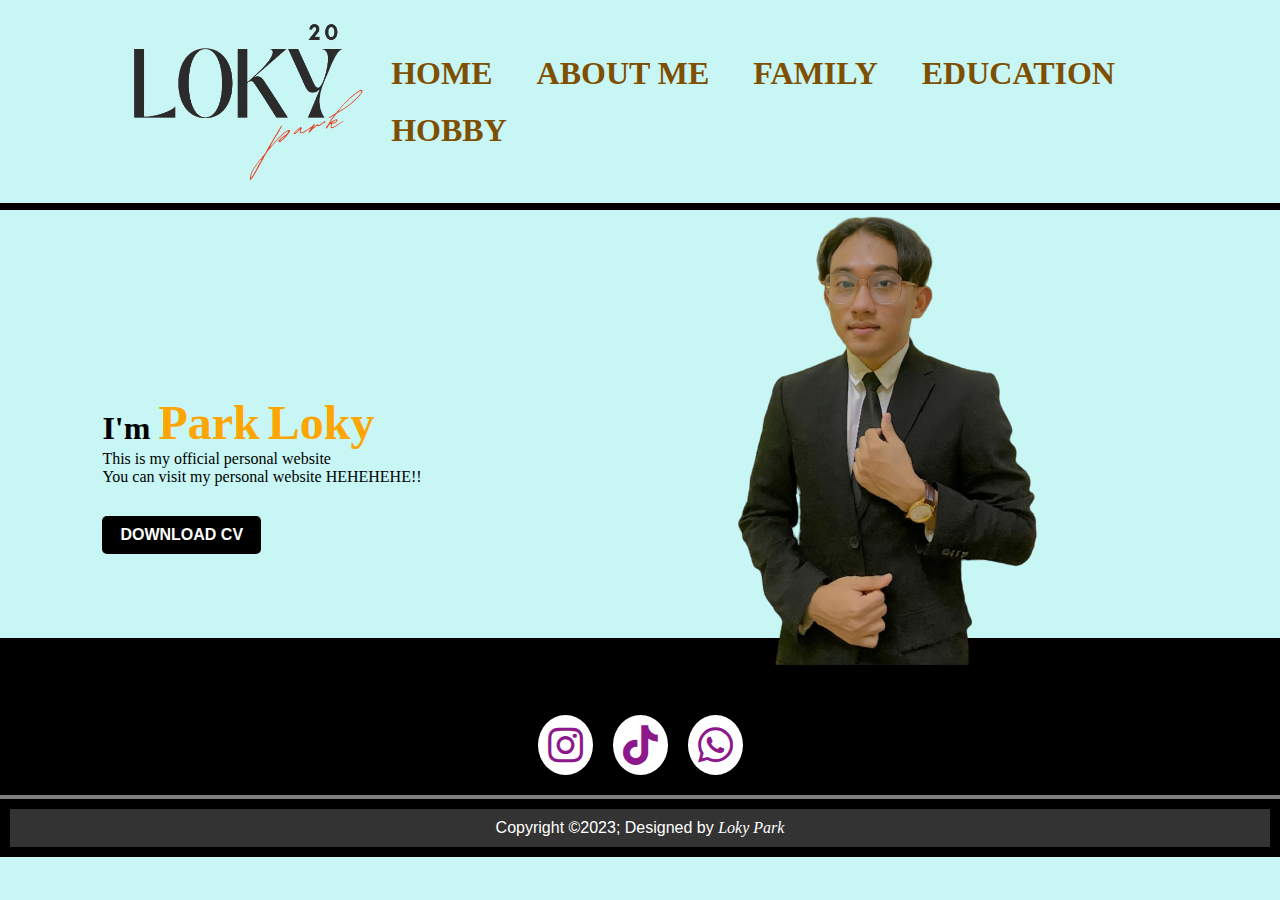
<file: index.html>
<!DOCTYPE html>
<html>
<head>
	<title>HOME</title>
	<link rel="stylesheet" href="Asset/styles.css">
	<!-- Include Font Awesome CSS -->
	<link rel="stylesheet" href="https://cdnjs.cloudflare.com/ajax/libs/font-awesome/5.15.3/css/all.min.css">
</head>
<body bgcolor="#C7F6F5">
	<div class="hero">
		<nav>
			<img src="Asset/Images/logo.png" class="logo">
			<ul>
  				<li><a href="index.html">HOME</a></li>
				<li><a href="about_me.html">ABOUT ME</a></li>
				<li><a href="family.html">FAMILY</a></li>
  				<li><a href="education.html">EDUCATION</a></li>
  				<li><a href="hobby.html">HOBBY</a></li>
			</ul>
		</nav>
		<hr color="black" size="7">
		<br>
	</div>
	<div class="name">
		<h1> I'm <span> Park</span> <span>Loky</span></h1>
		<p> This is my official personal website
			<br> You can visit my personal website HEHEHEHE!!
		</p>
		<a href="Asset/Document/Resume.pdf">DOWNLOAD CV</a>
	</div>
	<div class="images">
		<img src="Asset/Images/saya.png" class="saya">
	</div>
	<br><br><br>
	<hr color="black" size="7">

	<footer>
		<div class="footer">
			<div class="icon">
				<a href="https://www.instagram.com/prvtlokyyy/"><i class="fab fa-instagram"></i></a>
				<a href="https://www.tiktok.com/@muhammadlokhmanha4?lang=en"><i class="fab fa-tiktok"></i></a>
				<a href="https://wa.me/60165355367"><i class="fab fa-whatsapp"></i></a>
			</div>
		</div>
		</div>
		<hr color="gray" size="4">
		<div class="FooterBottom">
			<p>Copyright &copy;2023; Designed by <span class="designer">Loky Park</span></p>
		</div>
	</footer>
</body>
</html>
</file>
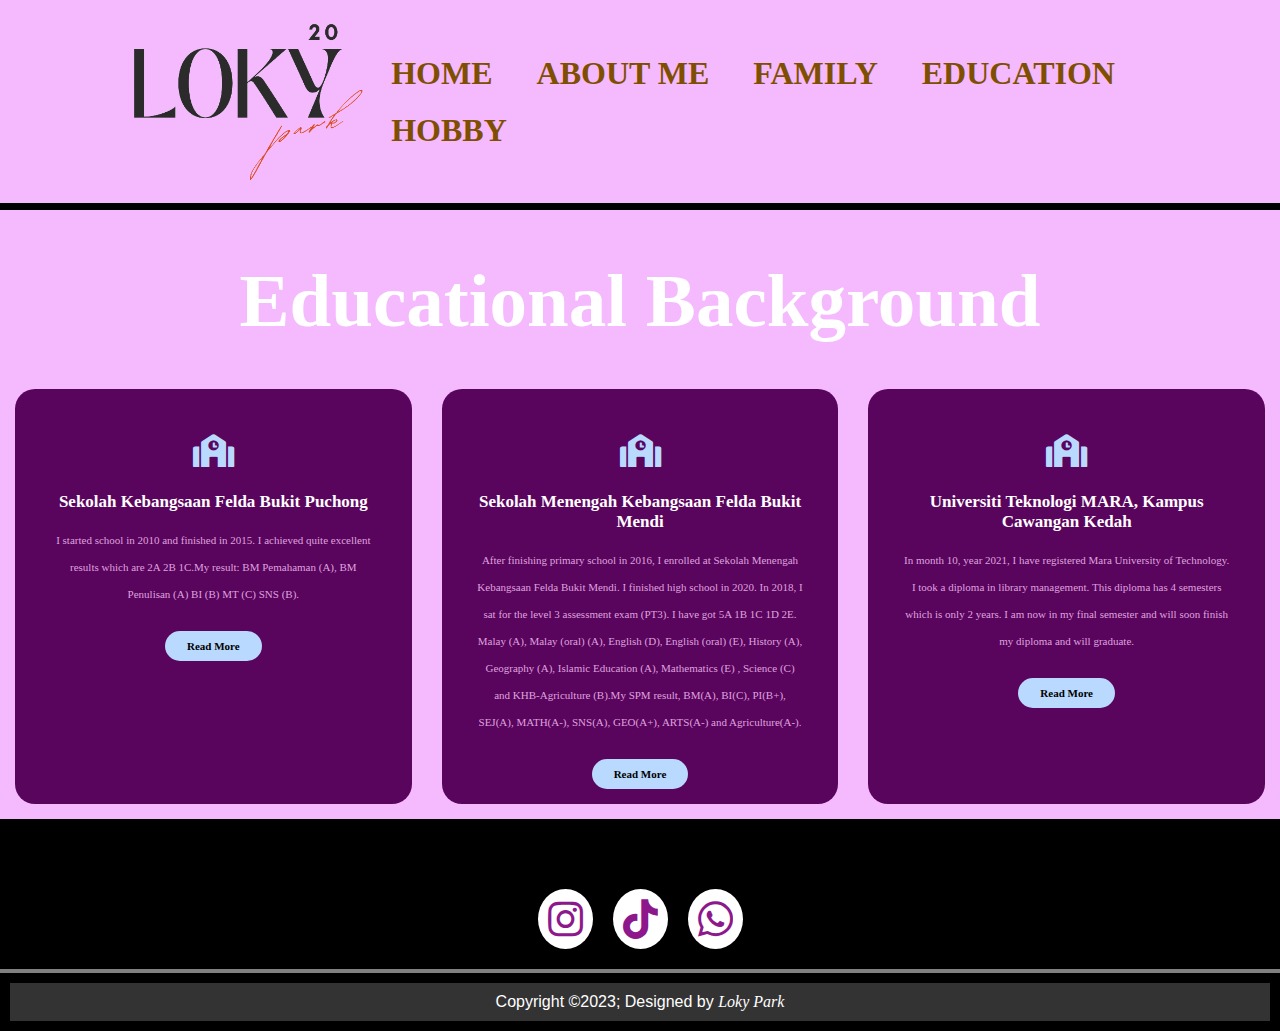
<file: education.html>
<!DOCTYPE html>
<html>
<head>
  <title>EDUCATION</title>
  <link rel="stylesheet" href="Asset/styles.css">
  <!-- Include Font Awesome CSS -->
  <link rel="stylesheet" href="https://cdnjs.cloudflare.com/ajax/libs/font-awesome/5.15.3/css/all.min.css">
</head>

<body>
<body bgcolor="#F5B9FE">
	<div class="hero">
		<nav>
			<img src="Asset/Images/logo.png" class="logo">
			<ul>
  				<li><a href="index.html">HOME</a></li>
				<li><a href="about_me.html">ABOUT ME</a></li>
				<li><a href="family.html">FAMILY</a></li>
  				<li><a href="education.html">EDUCATION</a></li>
  				<li><a href="hobby.html">HOBBY</a></li>
			</ul>
		</nav>
		<hr color="black" size="7">
		<br>
	</div>

<!-----Education section Start------>

<div class="Education">
  <div class="title">
    <h2>Educational Background</h2>
  </div>

  <div class="box">
    <div class="card">
      <i class="fas fa-school"></i>
      <h5>Sekolah Kebangsaan Felda Bukit Puchong</h5>
      <div class="pra">
        <p>I started school in 2010 and finished in 2015. I achieved quite excellent results which are 2A 2B 1C.My result: BM Pemahaman (A), BM Penulisan (A) BI (B) MT (C) SNS (B).</p>
        <p style="text-align: center;">
          <a class="button" href="https://ms.wikipedia.org/wiki/Sekolah_Kebangsaan_(Felda)_Bt_Puchong">Read More</a>
        </p>
      </div>
    </div>

    <div class="card">
      <i class="fas fa-school"></i>
      <h5>Sekolah Menengah Kebangsaan Felda Bukit Mendi</h5>
      <div class="pra">
        <p>After finishing primary school in 2016, I enrolled at Sekolah Menengah Kebangsaan Felda Bukit Mendi. I finished high school in 2020. In 2018, I sat for the level 3 assessment exam (PT3). I have got 5A 1B 1C 1D 2E. Malay (A), Malay (oral) (A), English (D), English (oral) (E), History (A), Geography (A), Islamic Education (A), Mathematics (E) , Science (C) and KHB-Agriculture (B).My SPM result, BM(A), BI(C), PI(B+), SEJ(A), MATH(A-), SNS(A), GEO(A+), ARTS(A-) and Agriculture(A-).</p>
        <p style="text-align: center;">
          <a class="button" href="https://www.facebook.com/sebudi.official/?locale=ms_MY">Read More</a>
        </p>
      </div>
    </div>

    <div class="card">
      <i class="fas fa-school"></i>
      <h5>Universiti Teknologi MARA, Kampus Cawangan Kedah</h5>
      <div class="pra">
        <p>In month 10, year 2021, I have registered Mara University of Technology. I took a diploma in library management. This diploma has 4 semesters which is only 2 years. I am now in my final semester and will soon finish my diploma and will graduate.</p>
        <p style="text-align: center;">
          <a class="button" href="https://kedah.uitm.edu.my/">Read More</a>
        </p>
      </div>
    </div>
  </div>
</div>
<footer>
		<div class="footer">
			<div class="icon">
				<a href="https://www.instagram.com/prvtlokyyy/"><i class="fab fa-instagram"></i></a>
				<a href="https://www.tiktok.com/@muhammadlokhmanha4?lang=en"><i class="fab fa-tiktok"></i></a>
				<a href="https://wa.me/60165355367"><i class="fab fa-whatsapp"></i></a>
			</div>
		</div>
		</div>
		<hr color="gray" size="4">
		<div class="FooterBottom">
			<p>Copyright &copy;2023; Designed by <span class="designer">Loky Park</span></p>
		</div>
	</footer>
</body>
</html>
</file>
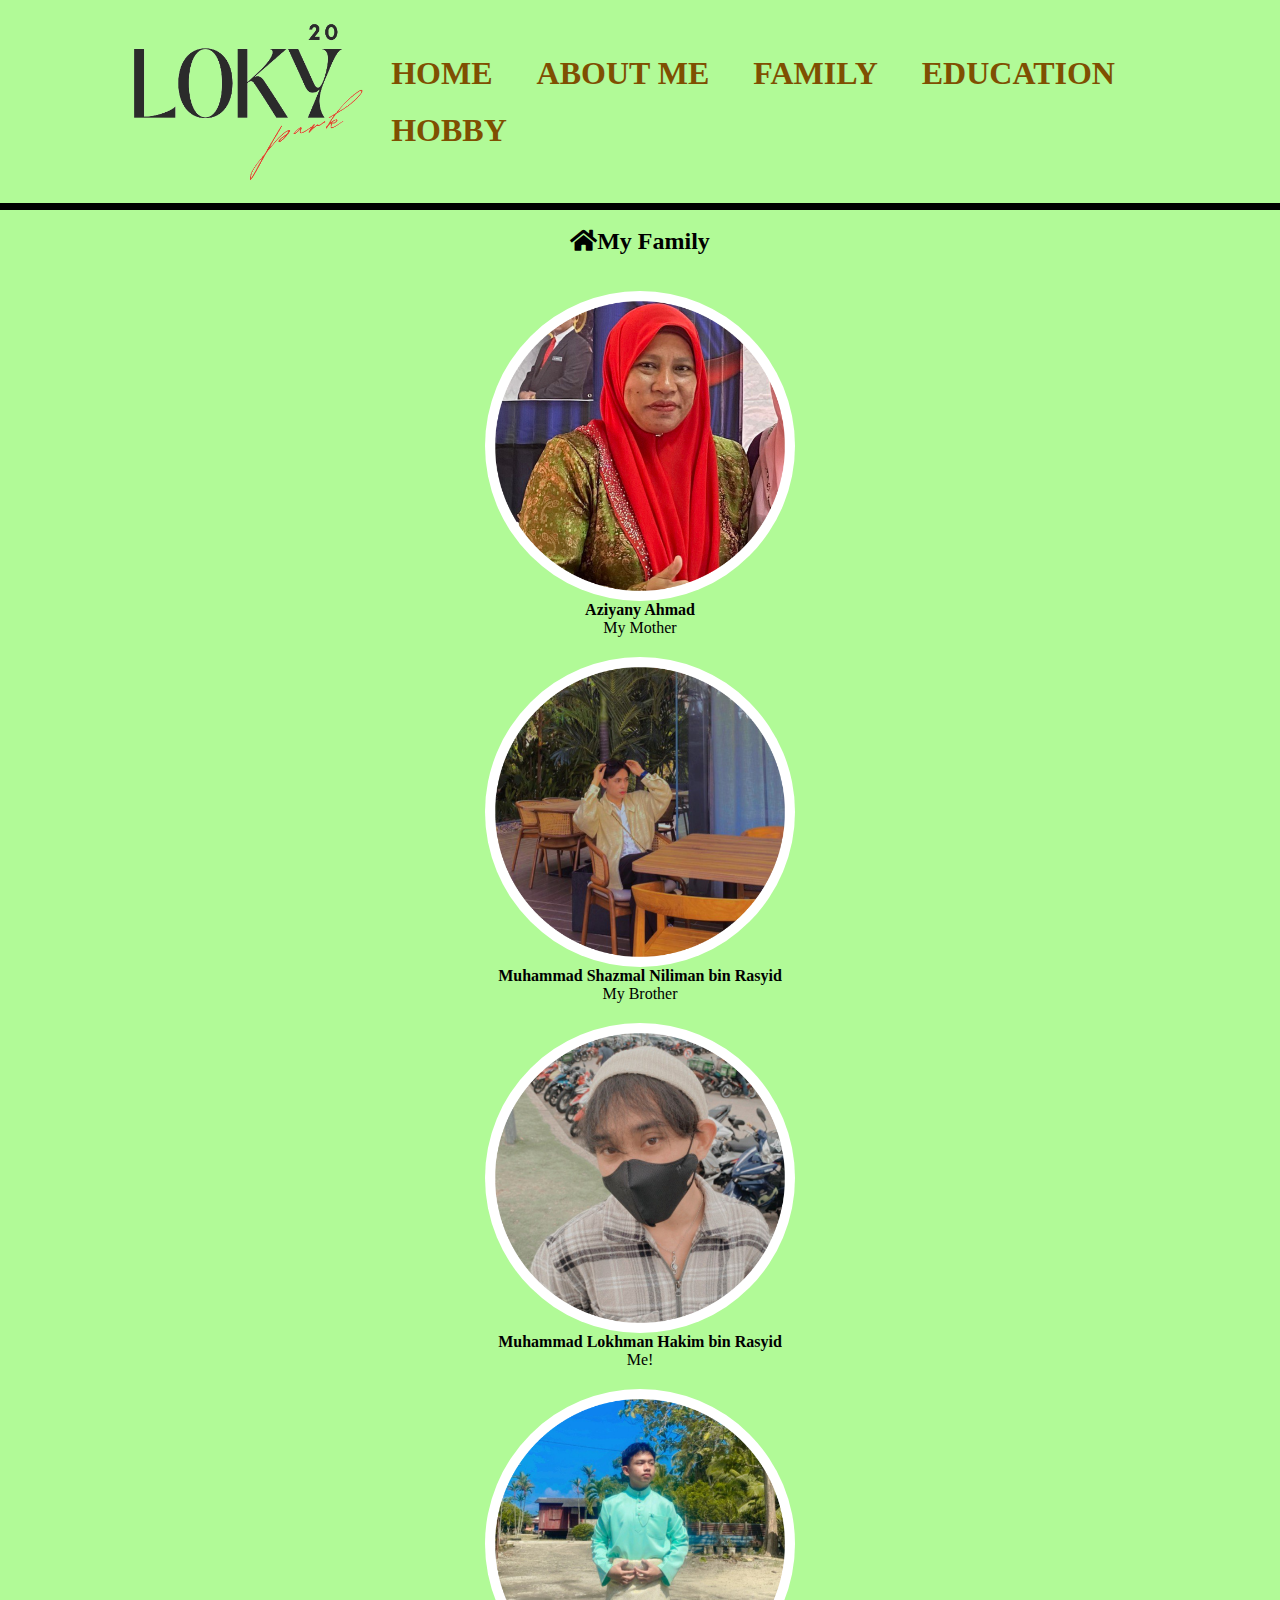
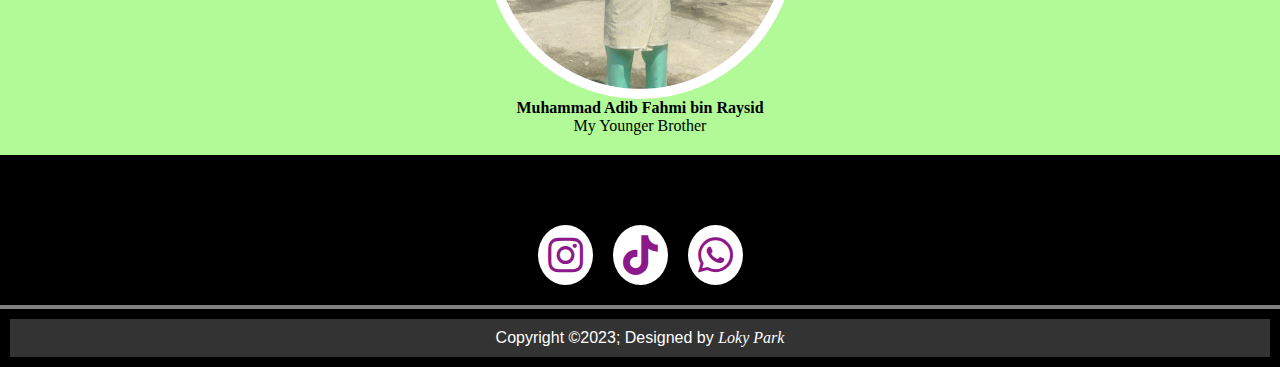
<file: family.html>
<html>
<title>FAMILY</title>
<head>
<link rel="stylesheet" href="Asset/styles.css">
<!-- Include Font Awesome CSS -->
	<link rel="stylesheet" href="https://cdnjs.cloudflare.com/ajax/libs/font-awesome/5.15.3/css/all.min.css">
</head>

<body>
<body bgcolor="#B1FA97">
  <div class="hero">
    <nav>
      <img src="Asset/Images/logo.png" class="logo">
      <ul>
        <li><a href="index.html">HOME</a></li>
        <li><a href="about_me.html">ABOUT ME</a></li>
	<li><a href="family.html">FAMILY</a></li>
        <li><a href="education.html">EDUCATION</a></li>
        <li><a href="hobby.html">HOBBY</a></li>
      </ul>
    </nav>
    <hr color="black" size="7">
    <br>

<center>
<section id="family">
      <h2 class="heading">
        <i class="fas fa-home"></i><strong>My Family</strong>
      </h2>
<br><br>
  <div class="details">
    <img src="Asset/Images/mom.png">
    <strong>Aziyany Ahmad</strong>
	<p>My Mother</p>
  </div>
  <div class="details">
    <img src="Asset/Images/bro.png">
    <strong>Muhammad Shazmal Niliman bin Rasyid</strong>
	  <p> My Brother</p>
  </div>
  <div class="details">
	<center>
    <img src="Asset/Images/me.png">
    <strong>Muhammad Lokhman Hakim bin Rasyid</strong>
	  <p> Me!</p>
	</center>
  </div>

  <div class="details">
    <img src="Asset/Images/adik.png">
    <strong>Muhammad Adib Fahmi bin Raysid </strong>
    <p> My Younger Brother</p>
  </div>
</div>
  </section>
</center>
<footer>
		<div class="footer">
			<div class="icon">
				<a href="https://www.instagram.com/prvtlokyyy/"><i class="fab fa-instagram"></i></a>
				<a href="https://www.tiktok.com/@muhammadlokhmanha4?lang=en"><i class="fab fa-tiktok"></i></a>
				<a href="https://wa.me/60165355367"><i class="fab fa-whatsapp"></i></a>
			</div>
		</div>
		</div>
		<hr color="gray" size="4">
		<div class="FooterBottom">
			<p>Copyright &copy;2023; Designed by <span class="designer">Loky Park</span></p>
		</div>
	</footer>
</body>

</html>
</file>
<file: Asset/styles.css>
*{
	margin: 0;
	padding: 0;
	font-family: Impact;
}

.hero img{
	position: relative;
	width: 25%;
	height: 25%;
}

nav{
	display: flex;
	width: 84%;
	margin: auto;
	padding: 20px 0;
	align-items: center;
	justify-content: space-between;
}

nav ul li{
	display: inline-block;
	list-style: none;
	margin: 10px 20px;
	font-size: 200%;
}

nav ul li a{
	text-decoration: none;
	color: #0D8269;
	font-weight: bold;
}

nav ul li a:hover{
	color: pink;
}

.name{
	margin-left: 8%;
	margin-top: 13%;
}

.name h1{
	font-family: Impact;
}

.name span{
	Font-size: 150%;
	color: black;
}

.name h1 span{
	font-family: Impact;
	font-size: 150%;
	color: orange;
}

.name p{
	font-family: Cooper Black;	
}

.name a{
	font-family: Arial;
	background: black;
	padding: 10px 18px;
	text-decoration: none;
	font-weight: bold;
	color: white;
	display: inline-block;
	margin: 30px 0;
	border-radius: 5px;
}

.saya {
	position: absolute;
	top: 212px;
	right: 240px;
}

<------FOOTER---------->

<link rel="stylesheet" href="https://cdnjs.cloudflare.com/ajax/libs/font-awesome/5.15.3/css/all.min.css">
*{
      padding: 0;
      margin: 0;
      box-sizing: border-box;
    }

    footer {
      background-color: black;
    }

    .icon {
  width: 100%;
  padding: 70px 0 20px;
  display: flex;
  justify-content: center;
  align-items: center;
}

.icon a {
  text-decoration: none;
  margin: 0 10px;
  padding: 10px;
  color: purple;
  background-color: white;
  border-radius: 50%;
}

.icon a i {
  font-size: 40px;
	opacity: 0.9;
}

.icon a:hover{
	background-color: black;
	transition: 0.5;
}

.FooterBottom {
  	text-align: center;
	color: white;
  	padding: 10px;
}

.FooterBottom p {
  	text-align: center;
  	color: white;
  	background-color: #333333;
  	padding: 10px;
  	font-family: Arial, sans-serif;
}

.FooterBottom .designer {
  	font-family: "Times New Roman", serif;
  	font-style: italic;
}


<!----------------ABOUT ME----------------->
*{
	margin: 0;
	padding: 0;
	font-family: Impact;
}

.hero img{
	position: relative;
	width: 25%;
	height: 25%;
}

nav{
	display: flex;
	width: 84%;
	margin: auto;
	padding: 20px 0;
	align-items: center;
	justify-content: space-between;
}

nav ul li{
	display: inline-block;
	list-style: none;
	margin: 10px 20px;
	font-size: 200%;
}

nav ul li a{
	text-decoration: none;
	color: #7F4F01;
	font-weight: bold;
}

nav ul li a:hover{
	color: pink;
}

.about{
	width: 100%;
	padding: 78px 10px;
}

.about img{
	height: auto;
	width: 300px;
	
}
.about-text{
	width: 550px;
}

.main{ 
	width: 900px;
	max-width: 80%;
	margin: 0 auto;
	display: flex;
	align-items: center;
	justify-content: space-around;
}
.main img{
	border: 6px solid #808B96;
  	border-image: url("Asset/Images/border-1.jpg") 30 round;
}

.about-text h1{
	color: white;
	Font-size: 70px;
	text-transform: capatalize;
	margin-bottom: 20px;
	font-family: josefin sans, sans-serif ;
	font-weight: bold;
}

.about-text h5{
	color: #566573;
	font-size: 25px;
	text-transform: capatalize;
	margin-bottom: 25px;
	letter-spacing: 2px;
	font-family: josefin sans, sans-serif;
}

.about-text p{
	color: #583701;
	letter-spacing: 1px;
	line-height: 28px;
	font-size: 16px;
	margin-bottom: 45px;
}




<--------FOOTER---------->

<link rel="stylesheet" href="https://cdnjs.cloudflare.com/ajax/libs/font-awesome/5.15.3/css/all.min.css">

* {
  padding: 0;
  margin: 0;
  box-sizing: border-box;
}

footer {
  background-color: black;
	height: auto;
}

.icon {
  width: 100%;
  padding: 70px 0 20px;
  display: flex;
  justify-content: center;
  align-items: center;
}

.icon a {
  text-decoration: none;
  margin: 0 10px;
  padding: 10px;
  color: purple;
  background-color: white;
  border-radius: 50%;
}

.icon a i {
  font-size: 40px;
  opacity: 0.9;
}

.icon a:hover {
  background-color: black;
  transition: 0.5s;
}

.FooterBottom {
  text-align: center;
  color: white;
  padding: 10px;
}

.FooterBottom p {
  text-align: center;
  color: white;
  background-color: #333333;
  padding: 10px;
  font-family: Arial, sans-serif;
}

.FooterBottom .designer {
  font-family: "Times New Roman", serif;
  font-style: italic;
}

@media (max-width: 768px) {
  .icon {
    flex-wrap: wrap;
    justify-content: center;
  }
  
  .icon a {
    margin: 5px;
  }
  
  .FooterBottom {
    font-size: 14px;
  }
}

@media (max-width: 576px) {
  .FooterBottom {
    font-size: 12px;
  }
}

<---------MY FAMILY---------->
#family {
      display: flex;
      flex-wrap: wrap;
    }
  
.heading {
      text-align: center;
}

    .details {
      width: 25%;
      text-align: center;
      margin-bottom: 20px;
    }
  
    .details img {
      width: 300px;
      height: 300px;
	background-color: white;
      object-fit: cover;
	position: relative;
      border-radius: 50%;
	border: 1px white; 
      padding: 5px; 
	
    }

<-----------EDUCATION------------>

.Education{
   height: 0;
   width: 0;
   padding: 0px;
}
.title h2{
   color: white;
   font-size: 75px;
   width: auto;
   margin: 30px auto;
   text-align: center;
}
.box{
   display: flex;
   justify-content: center;
   align-items: center;
   min-height: 400px;
}
.card{
   height: 375px;
   width: 335px;
   padding: 20px 35px;
   background: #5A055D;
   border-radius: 20px;
   margin: 15px;
   position: relative;
   overflow: hidden;
   text-align: center;
}
.card i{
   font-size: 33px;
   display: block;
   text-align: center;
   margin: 25px 0px;
   color: #B9D9FE;
}
h5{
   color: white;
   font-size: 17px;
   margin-bottom: 15px;
   fotn-family: arial;
}
.pra p{
   color: #fcfc;
   font-size: 11px;
   line-height: 27px;
   margin-bottom: 25px;
}
.card .button{
   background-color: #B9D9FE;
   color: black;
   text-decoration: none;
   font-famil
   border: 2px solid transparent;
   font-weight: bold;
   padding: 9px 22px;
   border-radius: 30px;
   transition: .4s;
}
.card .button:hover{
   background-color: transparent;
   border: 2px solid #B9D9FE;
   cursor: pointer;   
}

<---------GALLERY---------->
<meta name="viewport" content="width=device-width, initial-scale=1">

.mySlides {
  height: auto;
  max-height: 100%;
}
</file>
